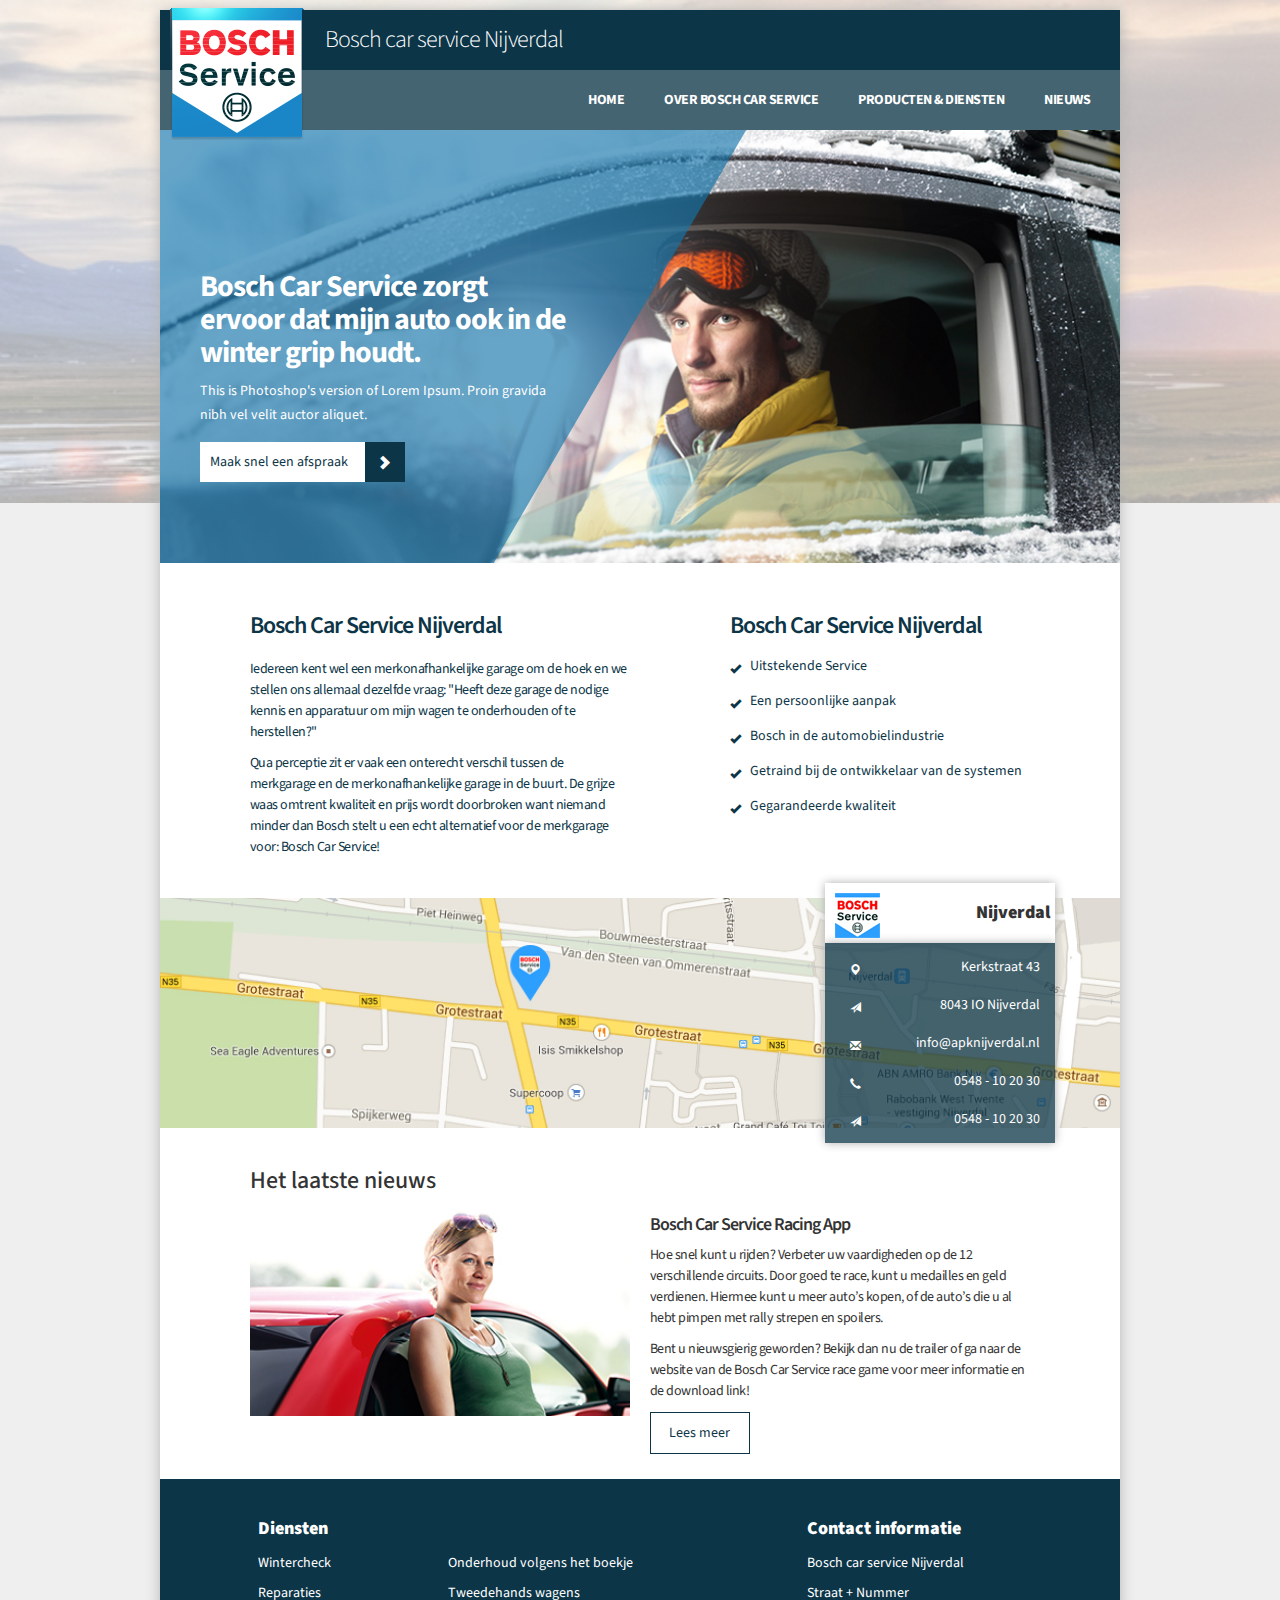
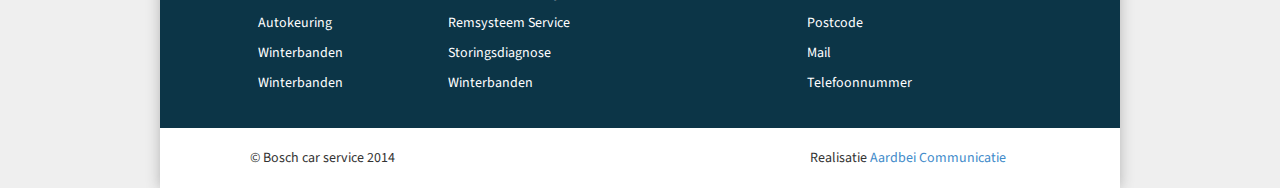
<file: index.html>
<!DOCTYPE html>
<html lang="en">
  <head>
    <meta charset="utf-8">
    <meta http-equiv="X-UA-Compatible" content="IE=edge">
    <meta name="viewport" content="width=device-width, initial-scale=1">
    <title>Bosch Car Service Nijverdal</title>

    <!-- Bootstrap -->
    <link href="css/bootstrap.min.css" rel="stylesheet">
    <link href="css/style.min.css" rel="stylesheet">
    <link href='http://fonts.googleapis.com/css?family=Source+Sans+Pro:300,400,600,700,900' rel='stylesheet' type='text/css'>
    <!-- HTML5 Shim and Respond.js IE8 support of HTML5 elements and media queries -->
    <!-- WARNING: Respond.js doesn't work if you view the page via file:// -->
    <!--[if lt IE 9]>
      <script src="https://oss.maxcdn.com/libs/html5shiv/3.7.0/html5shiv.js"></script>
      <script src="https://oss.maxcdn.com/libs/respond.js/1.4.2/respond.min.js"></script>
    <![endif]-->
  </head>
  <body>
    <div class="bgImage"></div>
    <div class="wrapper">

      <div class="container name">
          <div class="row">
            <div class="col-sm-12">
              <div class="logo">
                <a href="#"><img src="img/logo.png"></a>
              </div>
              <div class="slogan">
                Bosch car service Nijverdal
              </div>
            </div>
          </div>
      </div>
      <div class="container nav">
        <div class="row">
          <div class="col-sm-12 clearfix">
            <div class="mobile_menu glyphicon glyphicon-align-justify"></div>
            <ul>
              <li><a href="#">Home</a></li>
              <li><a href="#">Over Bosch Car Service</a></li>
              <li><a href="#">Producten & Diensten</a></li>
              <li><a href="#">Nieuws</a></li>
            </ul>
          </div>
        </div>
      </div>
      <div class="container jumbotron hero">
        <div class="inner">
          <div class="caption hidden-xs">
            <div class="the_caption">
              <h2>
                Bosch Car Service zorgt ervoor dat mijn auto ook in de winter grip houdt.
              </h2>
              <span>This is Photoshop's version  of Lorem Ipsum. Proin gravida nibh vel velit auctor aliquet. </span>
              <a href="#">Maak snel een afspraak </a>
            </div>
          </div>
          <img src="img/header.jpg">
        </div>
      </div>
      <div class="container content">
        <div class="row">
          <div class="sm-11 col-sm-offset-1 col-md-5">
            <h2>Bosch Car Service Nijverdal</h2>
            <p>
              Iedereen kent wel een merkonafhankelijke garage om de hoek en we stellen ons allemaal dezelfde vraag: "Heeft deze garage de nodige kennis en apparatuur om mijn wagen te onderhouden of te herstellen?"
            </p>
            <p>
              Qua perceptie zit er vaak een onterecht verschil tussen de merkgarage en de merkonafhankelijke garage in de buurt. De grijze waas omtrent kwaliteit en prijs wordt doorbroken want niemand minder dan Bosch stelt u een echt alternatief voor de merkgarage voor: Bosch Car Service!
            </p>
          </div>
          <div class="sm-12 col-sm-offset-1 col-md-5 check-list">
            <h2>Bosch Car Service Nijverdal</h2>
            <ul class="icon-list chevron-right">
              <li>Uitstekende Service</li>
              <li>Een persoonlijke aanpak</li>
              <li>Bosch in de automobielindustrie</li>
              <li>Getraind bij de ontwikkelaar van de systemen</li>
              <li>Gegarandeerde kwaliteit</li>

            </ul>
          </div>
        </div>
      </div>
      <div class="container contact-info">
        <div class="map"></div>
        <div class="row">
          <div class="col-sm-12 col-md-3 col-md-offset-8">
            <div class="map_widget clearfix">
              <div class="inner">
                <div class="title"><img src="img/logo_small.jpg"><h3>Nijverdal</h3></div>
                <div class="info">
                  <ul>
                    <li class="adres">Kerkstraat 43</li>
                    <li class="postcode">8043 IO Nijverdal</li>
                    <li class="email">info@apknijverdal.nl</li>
                    <li class="tel">0548  -  10 20 30</li>
                    <li class="postcode">0548  -  10 20 30</li>
                  </ul>
                </div>
              </div>
            </div>
          </div>
        </div>
      </div>
      <div class="container nieuws">
        <div class="row">
          <div class="col-sm-12 col-md-offset-1"><h3>Het laatste nieuws</h3></div>
        </div>
        <div class="row">
          <div class="col-sm-12 col-md-offset-1 col-md-5 "><img src="img/stock-img.jpg"></div>
          <div class="col-sm-12  col-md-5 ">
            <h4>Bosch Car Service Racing App</h4>
            <p>
            Hoe snel kunt u rijden? Verbeter uw vaardigheden op de 12 verschillende circuits. Door goed te race, kunt u medailles en geld verdienen. Hiermee kunt u meer auto’s kopen, of de auto’s die u al hebt pimpen met rally strepen en spoilers. </p>
            <p>
            Bent u nieuwsgierig geworden? Bekijk dan nu de trailer of ga naar de website van de Bosch Car Service race game voor meer informatie en de 
            download link!</p>
            <a href="#" class="read-more">Lees meer</a>
          </div>
        </div>
      </div>
      <div class="container footer">
        <div class="row">
          <div class="col-sm-12 col-md-6 col-md-offset-1">
            <h2>Diensten</h2>
            <ul>
              <li><a href="#">Wintercheck</a></li>
              <li><a href="#">Reparaties</a></li>
              <li><a href="#">Autokeuring</a></li>
              <li><a href="#">Winterbanden</a></li>
              <li><a href="#">Winterbanden</a></li>
            </ul>
            <ul>
              <li><a href="#">Onderhoud volgens het boekje</a></li>
              <li><a href="#">Tweedehands wagens</a></li>
              <li><a href="#">Remsysteem Service</a></li>
              <li><a href="#">Storingsdiagnose</a></li>
              <li><a href="#">Winterbanden</a></li>
            </ul>
          </div>
          <div class="col-sm-12 col-md-4 col-md-offset-1">
            <h2>Contact informatie</h2>
            <ul>
              <li>Bosch car service Nijverdal</li>
              <li>Straat + Nummer</li>
              <li>Postcode</li>
              <li>Mail</li>
              <li>Telefoonnummer</li>
            </ul>
          </div>
        </div>
      </div>
      <div class="container copyright">
        <div class="row">
          <div class="col-sm-12 col-md-3 col-md-offset-1 ">© Bosch car service 2014</div>
          <div class="col-sm-12 col-md-3 col-md-offset-4 realisatie">Realisatie <a href="#">Aardbei Communicatie</a></div>
        </div>
      </div>
    </div>
    <!-- jQuery (necessary for Bootstrap's JavaScript plugins) -->
    <script src="https://ajax.googleapis.com/ajax/libs/jquery/1.11.0/jquery.min.js"></script>
    <!-- Include all compiled plugins (below), or include individual files as needed -->
    <script src="js/bootstrap.min.js"></script>
    <script src="js/main.min.js"></script>
  </body>
</html>
</file>
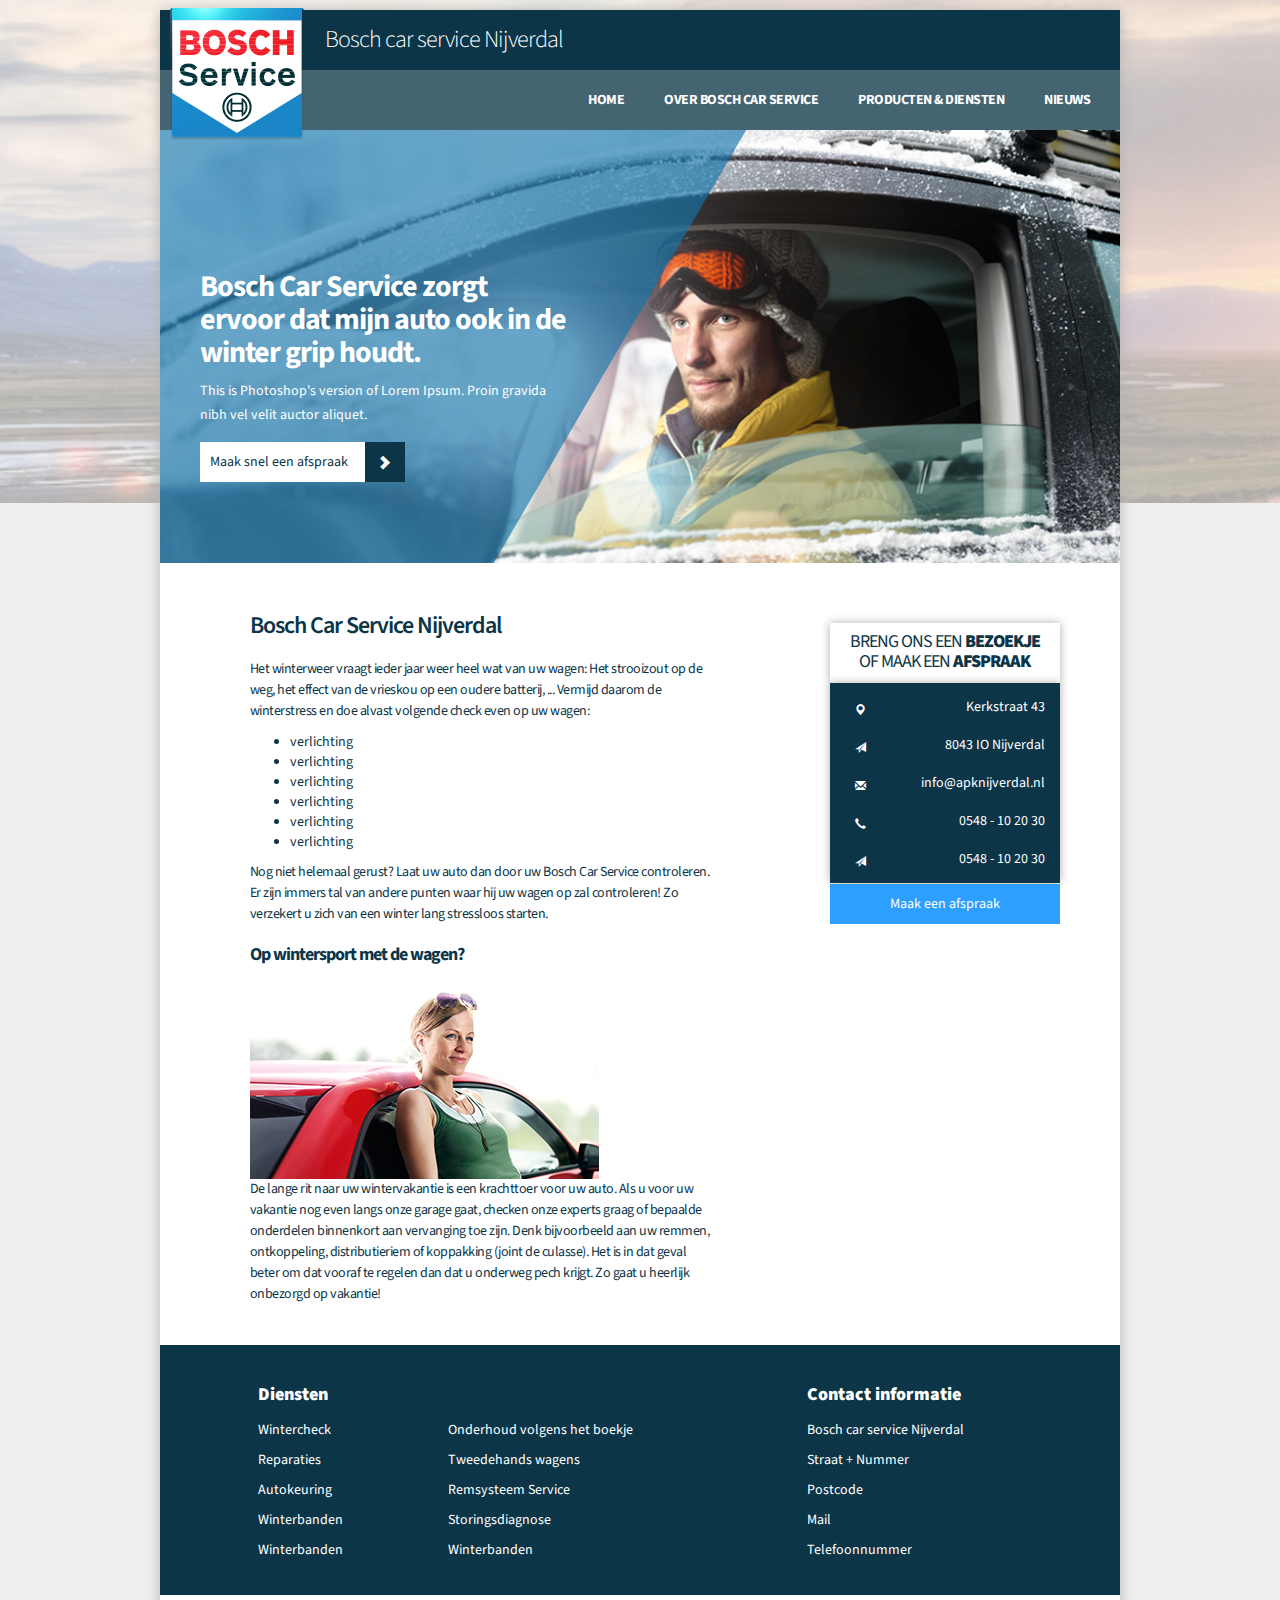
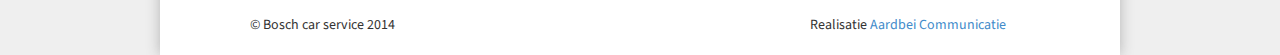
<file: subpagina.html>
<!DOCTYPE html>
<html lang="en">
  <head>
    <meta charset="utf-8">
    <meta http-equiv="X-UA-Compatible" content="IE=edge">
    <meta name="viewport" content="width=device-width, initial-scale=1">
    <title>Bosch Car Service Nijverdal</title>

    <!-- Bootstrap -->
    <link href="css/bootstrap.min.css" rel="stylesheet">
    <link href="css/style.min.css" rel="stylesheet">
    <link href='http://fonts.googleapis.com/css?family=Source+Sans+Pro:300,400,600,700,900' rel='stylesheet' type='text/css'>
    <!-- HTML5 Shim and Respond.js IE8 support of HTML5 elements and media queries -->
    <!-- WARNING: Respond.js doesn't work if you view the page via file:// -->
    <!--[if lt IE 9]>
      <script src="https://oss.maxcdn.com/libs/html5shiv/3.7.0/html5shiv.js"></script>
      <script src="https://oss.maxcdn.com/libs/respond.js/1.4.2/respond.min.js"></script>
    <![endif]-->
  </head>
  <body>
    <div class="bgImage"></div>
    <div class="wrapper">

      <div class="container name">
          <div class="row">
            <div class="col-sm-12">
              <div class="logo">
                <a href="#"><img src="img/logo.png"></a>
              </div>
              <div class="slogan">
                Bosch car service Nijverdal
              </div>
            </div>
          </div>
      </div>
      <div class="container nav">
        <div class="row">
          <div class="col-sm-12 clearfix">
            <div class="mobile_menu glyphicon glyphicon-align-justify"></div>
            <ul>
              <li><a href="#">Home</a></li>
              <li><a href="#">Over Bosch Car Service</a></li>
              <li><a href="#">Producten & Diensten</a></li>
              <li><a href="#">Nieuws</a></li>
            </ul>
          </div>
        </div>
      </div>
      <div class="container jumbotron hero">
        <div class="inner">
          <div class="caption hidden-xs">
            <div class="the_caption">
              <h2>
                Bosch Car Service zorgt ervoor dat mijn auto ook in de winter grip houdt.
              </h2>
              <span>This is Photoshop's version  of Lorem Ipsum. Proin gravida nibh vel velit auctor aliquet. </span>
              <a href="#">Maak snel een afspraak </a>
            </div>
          </div>
          <img src="img/header.jpg">
        </div>
      </div>
      <div class="container content">
        <div class="row">
          <div class="sm-11 col-sm-offset-1 col-md-6">
            <h2>Bosch Car Service Nijverdal</h2>
            <p>
             Het winterweer vraagt ieder jaar weer heel wat van uw wagen: Het strooizout op de weg, het effect van de vrieskou op een oudere batterij, ... Vermijd daarom de winterstress en doe alvast volgende check even op uw wagen:
            </p>
            <ul>
              <li>verlichting</li>
              <li>verlichting</li>
              <li>verlichting</li>
              <li>verlichting</li>
              <li>verlichting</li>
              <li>verlichting</li>
            </ul>
            <p>
              Nog niet helemaal gerust? Laat uw auto dan door uw Bosch Car Service controleren. Er zijn immers tal van andere punten waar hij uw wagen op zal controleren! Zo verzekert u zich van een winter lang stressloos starten.
            </p>
            <h3>Op wintersport met de wagen?</h3>
            <img src="img/stock-img.jpg">
            <p>
              De lange rit naar uw wintervakantie is een krachttoer voor uw auto. Als u voor uw vakantie nog even langs onze garage gaat, checken onze experts graag of bepaalde onderdelen binnenkort aan vervanging toe zijn. Denk bijvoorbeeld aan uw remmen, ontkoppeling, distributieriem of koppakking (joint de culasse). Het is in dat geval beter om dat vooraf te regelen dan dat u onderweg pech krijgt. Zo gaat u heerlijk onbezorgd op vakantie!
            </p>
          </div>
          <div class="sm-12  col-md-4 hidden-sm hidden-xs">
            <div class="widget contact-widget clearfix">
              <div class="inner">
                <div class="title"><h3>Breng ons een <strong>bezoekje</strong><br> of maak een <strong>afspraak</strong></h3></div>
                <div class="info">
                  <ul>
                    <li class="adres">Kerkstraat 43</li>
                    <li class="postcode">8043 IO Nijverdal</li>
                    <li class="email">info@apknijverdal.nl</li>
                    <li class="tel">0548  -  10 20 30</li>
                    <li class="postcode">0548  -  10 20 30</li>
                  </ul>
                </div>
                <a href="#" class="blue">Maak een afspraak</a>
              </div>
            </div>
           
          </div>
        </div>
      </div>
      <div class="container footer">
        <div class="row">
          <div class="col-sm-12 col-md-6 col-md-offset-1">
            <h2>Diensten</h2>
            <ul>
              <li><a href="#">Wintercheck</a></li>
              <li><a href="#">Reparaties</a></li>
              <li><a href="#">Autokeuring</a></li>
              <li><a href="#">Winterbanden</a></li>
              <li><a href="#">Winterbanden</a></li>
            </ul>
            <ul>
              <li><a href="#">Onderhoud volgens het boekje</a></li>
              <li><a href="#">Tweedehands wagens</a></li>
              <li><a href="#">Remsysteem Service</a></li>
              <li><a href="#">Storingsdiagnose</a></li>
              <li><a href="#">Winterbanden</a></li>
            </ul>
          </div>
          <div class="col-sm-12 col-md-4 col-md-offset-1">
            <h2>Contact informatie</h2>
            <ul>
              <li>Bosch car service Nijverdal</li>
              <li>Straat + Nummer</li>
              <li>Postcode</li>
              <li>Mail</li>
              <li>Telefoonnummer</li>
            </ul>
          </div>
        </div>
      </div>
      <div class="container copyright">
        <div class="row">
          <div class="col-sm-12 col-md-3 col-md-offset-1 ">© Bosch car service 2014</div>
          <div class="col-sm-12 col-md-3 col-md-offset-4 realisatie">Realisatie <a href="#">Aardbei Communicatie</a></div>
        </div>
      </div>
    </div>
    <!-- jQuery (necessary for Bootstrap's JavaScript plugins) -->
    <script src="https://ajax.googleapis.com/ajax/libs/jquery/1.11.0/jquery.min.js"></script>
    <!-- Include all compiled plugins (below), or include individual files as needed -->
    <script src="js/bootstrap.min.js"></script>
    <script src="js/main.min.js"></script>
  </body>
</html>
</file>
<file: css/style.min.css>
.clear{zoom:1;clear:both}.clear:before,.clear:after{content:"";display:table}.clear:after{clear:both}.user-select{-webkit-touch-callout:none;-webkit-user-select:none;-khtml-user-select:none;-moz-user-select:none;-ms-user-select:none;user-select:none}html,body{font-family:'Source Sans Pro',sans-serif;background-color:#efefef}.container{transition:all 0.2s ease}.bgImage{background-image:url('../img/bg.jpg');background-size:cover;background-attachment:fixed;position:absolute;top:0px;width:100%;height:503px}.wrapper{background-color:#FFF;position:relative;width:auto;transition:all 0.2s ease}@media (min-width: 768px){.wrapper{width:740px;margin:0 auto;box-shadow:0 0 13px #b3b3b3}}@media (min-width: 993px){.wrapper{width:960px;margin:0 auto;box-shadow:0 0 13px #b3b3b3}}.wrapper .name{position:relative;height:60px;background-color:#0c3547;z-index:999}@media (min-width: 768px),(min-width: 993px){.wrapper .name{margin-top:10px}}.wrapper .name .logo{position:absolute;transition:all 0.2s ease}.wrapper .name .logo img{width:100px}@media (min-width: 768px),(min-width: 993px){.wrapper .name .logo img{width:auto;margin-top:-2px}}.wrapper .name .slogan{text-align:right;color:#FFF;line-height:60px;font-size:24px;font-weight:300;letter-spacing:-1px;text-indent:15px;min-width:340px}@media (min-width: 768px),(min-width: 993px){.wrapper .name .slogan{text-align:left;margin-left:140px}}.wrapper .nav{position:relative;background-color:rgba(12,53,71,0.75);height:60px;z-index:10}.wrapper .nav .mobile_menu{float:right;line-height:60px;padding:0 10px;color:#FFF;cursor:pointer;font-size:16px;-webkit-touch-callout:none;-webkit-user-select:none;-khtml-user-select:none;-moz-user-select:none;-ms-user-select:none;user-select:none}@media (min-width: 768px),(min-width: 993px){.wrapper .nav .mobile_menu{display:none}}.wrapper .nav ul{list-style:none;width:100%;height:0px;margin-top:60px;overflow:hidden;padding:0px;margin-bottom:0px;transition:all 0.2s ease}.wrapper .nav ul.open{min-height:240px;height:auto}@media (max-width: 767px){.wrapper .nav ul{background-color:#0c3547;text-align:center;z-index:999;position:absolute}}@media (min-width: 768px),(min-width: 993px){.wrapper .nav ul{height:60px;margin:0px;float:right;width:auto;overflow:visible}}.wrapper .nav ul li{position:relative}.wrapper .nav ul li a{display:block;height:100%;width:100%;color:#FFF;line-height:60px;font-weight:700;text-transform:uppercase;letter-spacing:-0.5px;box-shadow:inset 0 0px 0 0 #FFF;transition:all 0.5s ease}.wrapper .nav ul li a:hover{box-shadow:inset 0 100px 0 0 #FFF;color:#0c3547;text-decoration:none}@media (min-width: 768px),(min-width: 993px){.wrapper .nav ul li a{padding:0 20px}}@media (min-width: 768px),(min-width: 993px){.wrapper .nav ul li{float:left}}.wrapper .hero{margin-top:-60px;margin-bottom:10px;padding:0px}.wrapper .hero .inner{position:relative;width:100%;height:auto;overflow:hidden}.wrapper .hero .inner .caption{height:1000px;width:1010px;position:absolute;background-position:-400px -400px;background-image:url('../img/header-transparent-blue.png');background-repeat:no-repeat}.wrapper .hero .inner .caption .the_caption{width:450px;padding:20px 40px;color:#FFF}.wrapper .hero .inner .caption .the_caption h2{transition:all 0.2s ease;font-weight:700;letter-spacing:-1px}@media (min-width: 768px){.wrapper .hero .inner .caption .the_caption h2{margin-top:70px}}@media (min-width: 993px){.wrapper .hero .inner .caption .the_caption h2{margin-top:120px}}.wrapper .hero .inner .caption .the_caption span{line-height:24px}.wrapper .hero .inner .caption .the_caption a{position:relative;display:block;background-color:#FFF;color:#0c3547;padding:10px 10px;margin:15px 0px;width:165px;text-decoration:none}.wrapper .hero .inner .caption .the_caption a:after{font-family:'Glyphicons Halflings';position:absolute;right:-40px;top:0px;content:"\e080";display:block;width:40px;height:40px;background-color:#0c3547;color:#FFF;box-shadow:inset 0px 0px 0px 0 #FFF;transition:all 0.5s ease;padding:10px 12px}.wrapper .hero .inner .caption .the_caption a:hover:after{box-shadow:inset 50px 0px 0px 0 #FFF;transition:all 0.5s ease;color:#0c3547}.wrapper .hero .inner img{width:100%}.wrapper .content{color:#0c3547;margin:30px 0px}.wrapper .content h2{font-size:24px;font-weight:600;letter-spacing:-1px;margin-bottom:20px}.wrapper .content h3{font-size:18px;font-weight:700;letter-spacing:-1px;margin-bottom:20px}.wrapper .content p{line-height:21px;letter-spacing:-0.5px}.wrapper .content .check-list ul{margin-top:-8px;padding:0px}.wrapper .content .check-list ul li{line-height:30px;padding:0 0 5px 20px;display:block;position:relative}.wrapper .content .check-list ul li:before{font-family:'Glyphicons Halflings';position:absolute;left:0px;top:3px;font-size:80%;content:'\e013'}.wrapper .content .widget{position:relative;margin-top:30px;width:200px;float:right}.wrapper .content .widget .inner{min-width:230px;width:90%;left:5%}.wrapper .content .widget .inner .title{background-color:#FFF;height:60px;padding:9px;text-transform:uppercase;box-shadow:0 0 9px #afafaf}.wrapper .content .widget .inner .title img{float:left;margin:5px 0 0 5px;width:100%}.wrapper .content .widget .inner .title h3{text-align:center;font-size:18px;font-weight:400;line-height:20px;margin:0;padding:0}.wrapper .content .widget .inner .title h3 strong{font-weight:900}.wrapper .content .widget .inner .info{background-color:#0c3547;width:100%}.wrapper .content .widget .inner .info ul{box-shadow:0 0 9px #afafaf;color:#FFF;padding:5px}.wrapper .content .widget .inner .info ul li{transition:all 0.2s ease;line-height:30px;padding:0 10px 0px 0px;display:block;position:relative;text-align:right}@media (min-width: 768px),(min-width: 993px){.wrapper .content .widget .inner .info ul li{line-height:38px}}.wrapper .content .widget .inner .info ul li:before{font-family:'Glyphicons Halflings';position:absolute;left:20px;top:3px;font-size:80%}.wrapper .content .widget .inner .info ul li.adres:before{content:'\e062'}.wrapper .content .widget .inner .info ul li.postcode:before{content:'\e171'}.wrapper .content .widget .inner .info ul li.email:before{content:'\2709'}.wrapper .content .widget .inner .info ul li.tel:before{content:'\e182'}.wrapper .content .widget .inner .info ul li.fax:before{content:'\e022'}.wrapper .content .widget .inner .info img{width:100%}.wrapper .content .widget .inner .blue{display:block;background-color:#2d9fff;text-align:center;padding:10px;color:#FFF;margin-top:-9px}.wrapper .contact-info{position:relative;margin:20px auto;height:230px;padding:0px;overflow:hidden}@media (min-width: 768px),(min-width: 993px){.wrapper .contact-info{overflow:visible}}.wrapper .contact-info .map{position:absolute;background-image:url('../img/map.jpg');background-size:cover;height:230px;width:100%;overflow:hidden}.wrapper .contact-info .map_widget{position:relative;margin-top:5px;transition:all 0.2s ease}@media (min-width: 768px),(min-width: 993px){.wrapper .contact-info .map_widget{margin-top:-15px}}.wrapper .contact-info .map_widget .inner{position:absolute;min-width:230px;width:90%;left:5%}.wrapper .contact-info .map_widget .inner .title{background-color:#FFF;height:60px;padding:5px;box-shadow:0 0 9px #afafaf}.wrapper .contact-info .map_widget .inner .title img{float:left;margin:5px 0 0 5px}.wrapper .contact-info .map_widget .inner .title h3{float:right;font-size:18px;font-weight:900;line-height:50px;margin:0;padding:0}.wrapper .contact-info .map_widget .inner .info{background-color:rgba(12,53,71,0.75);width:100%}.wrapper .contact-info .map_widget .inner .info ul{box-shadow:0 0 9px #afafaf;color:#FFF;padding:5px}.wrapper .contact-info .map_widget .inner .info ul li{transition:all 0.2s ease;line-height:30px;padding:0 10px 0px 0px;display:block;position:relative;text-align:right}@media (min-width: 768px),(min-width: 993px){.wrapper .contact-info .map_widget .inner .info ul li{line-height:38px}}.wrapper .contact-info .map_widget .inner .info ul li:before{font-family:'Glyphicons Halflings';position:absolute;left:20px;top:3px;font-size:80%}.wrapper .contact-info .map_widget .inner .info ul li.adres:before{content:'\e062'}.wrapper .contact-info .map_widget .inner .info ul li.postcode:before{content:'\e171'}.wrapper .contact-info .map_widget .inner .info ul li.email:before{content:'\2709'}.wrapper .contact-info .map_widget .inner .info ul li.tel:before{content:'\e182'}.wrapper .contact-info .map_widget .inner .info ul li.fax:before{content:'\e022'}.wrapper .nieuws{margin:20px auto}.wrapper .nieuws h4{font-size:18px;font-weight:600;letter-spacing:-1px}.wrapper .nieuws p{letter-spacing:-0.5px;line-height:21px}.wrapper .nieuws img{width:100%}.wrapper .nieuws .read-more{display:block;width:100%;border:1px solid #0c3547;background-color:#FFF;padding:10px;margin:5px 0px;color:#0c3547;text-align:center;text-decoration:none;box-shadow:inset 0 0 0 0 #0c3547;transition:all 0.5s ease}@media (min-width: 768px),(min-width: 993px){.wrapper .nieuws .read-more{width:100px}}.wrapper .nieuws .read-more:hover{box-shadow:inset 0 -100px 0 0 #0c3547;color:#FFF}.wrapper .footer{background-color:#0c3547;color:#FFF;text-align:center;padding:20px 20px}.wrapper .footer h2{font-size:18px;font-weight:900}.wrapper .footer ul{list-style:none;padding:0px;line-height:30px}@media (min-width: 768px),(min-width: 993px){.wrapper .footer ul{float:left;width:190px}}.wrapper .footer ul li a{position:relative;text-decoration:none;color:#FFF;transition:all 0.2s ease}.wrapper .footer ul li a:after{position:absolute;font-family:'Glyphicons Halflings';content:"\e080";display:block;font-size:10px;height:10px;width:10px;top:-5px;right:-10px;visibility:hidden;transition:all 0.2s ease}.wrapper .footer ul li a:hover:after{right:-20px;visibility:visible}@media (min-width: 768px),(min-width: 993px){.wrapper .footer{text-align:left}}.wrapper .copyright{min-height:60px;background-color:#FFF;line-height:60px;text-align:center}@media (min-width: 768px),(min-width: 993px){.wrapper .copyright{text-align:left}}/*# sourceMappingURL=style.min.css.map */
</file>
